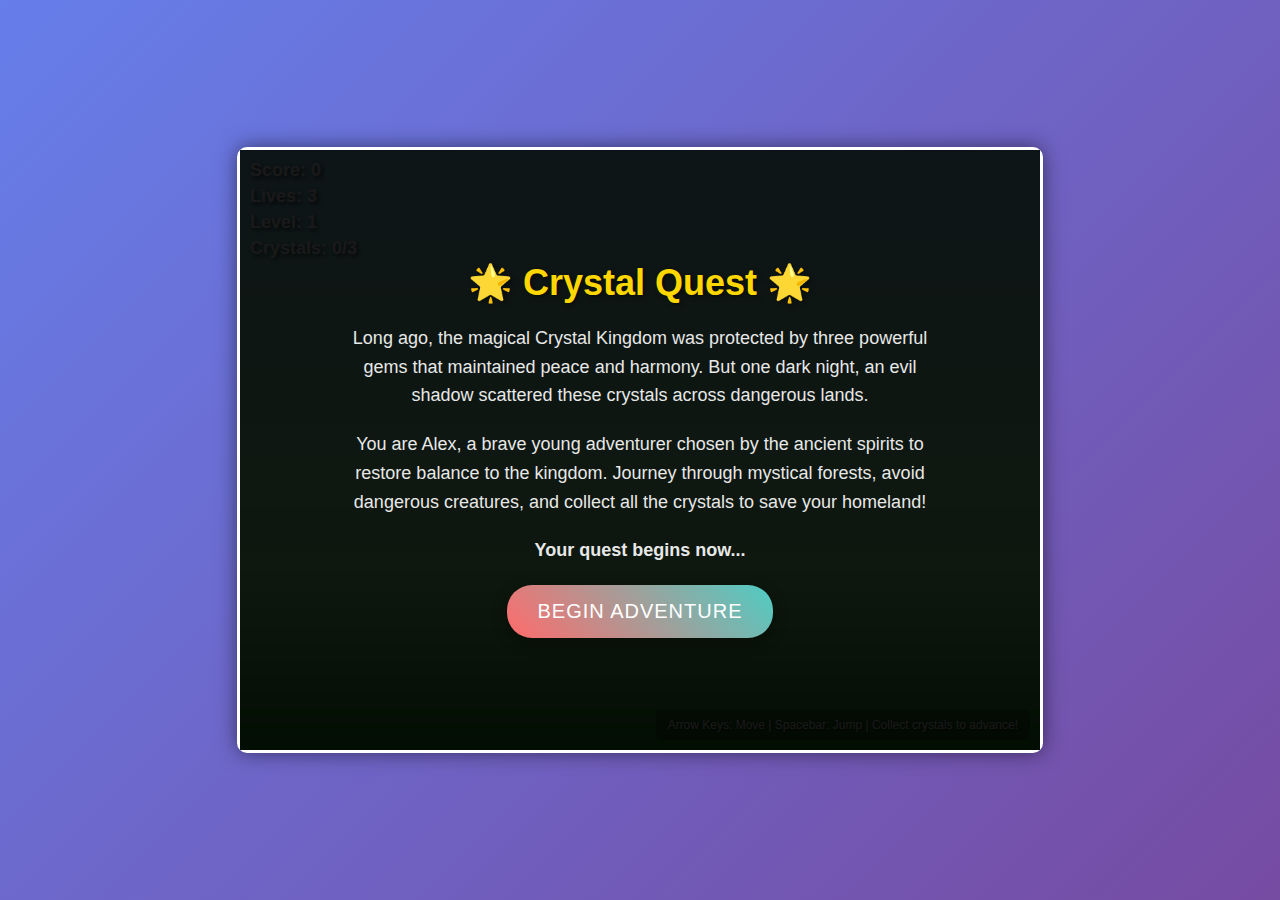
<file: index.html>
<!DOCTYPE html>
<html lang="en">
<head>
    <meta charset="UTF-8">
    <meta name="viewport" content="width=device-width, initial-scale=1.0">
    <title>Crystal Quest - 2D Adventure</title>
    <link rel="stylesheet" href="style.css">
</head>
<body>
    <div id="gameContainer">
        <canvas id="gameCanvas" width="800" height="600"></canvas>
        
        <div id="gameUI">
            <div>Score: <span id="score">0</span></div>
            <div>Lives: <span id="lives">3</span></div>
            <div>Level: <span id="level">1</span></div>
            <div>Crystals: <span id="crystals">0</span>/3</div>
        </div>

        <div id="controls">
            Arrow Keys: Move | Spacebar: Jump | Collect crystals to advance!
        </div>

        <div id="story">
            <h1>🌟 Crystal Quest 🌟</h1>
            <p>
                Long ago, the magical Crystal Kingdom was protected by three powerful gems that maintained peace and harmony. 
                But one dark night, an evil shadow scattered these crystals across dangerous lands.
            </p>
            <p>
                You are Alex, a brave young adventurer chosen by the ancient spirits to restore balance to the kingdom. 
                Journey through mystical forests, avoid dangerous creatures, and collect all the crystals to save your homeland!
            </p>
            <p>
                <strong>Your quest begins now...</strong>
            </p>
            <button id="startButton">Begin Adventure</button>
        </div>
    </div>

    <script src="game.js"></script>
</body>
</html>
</file>
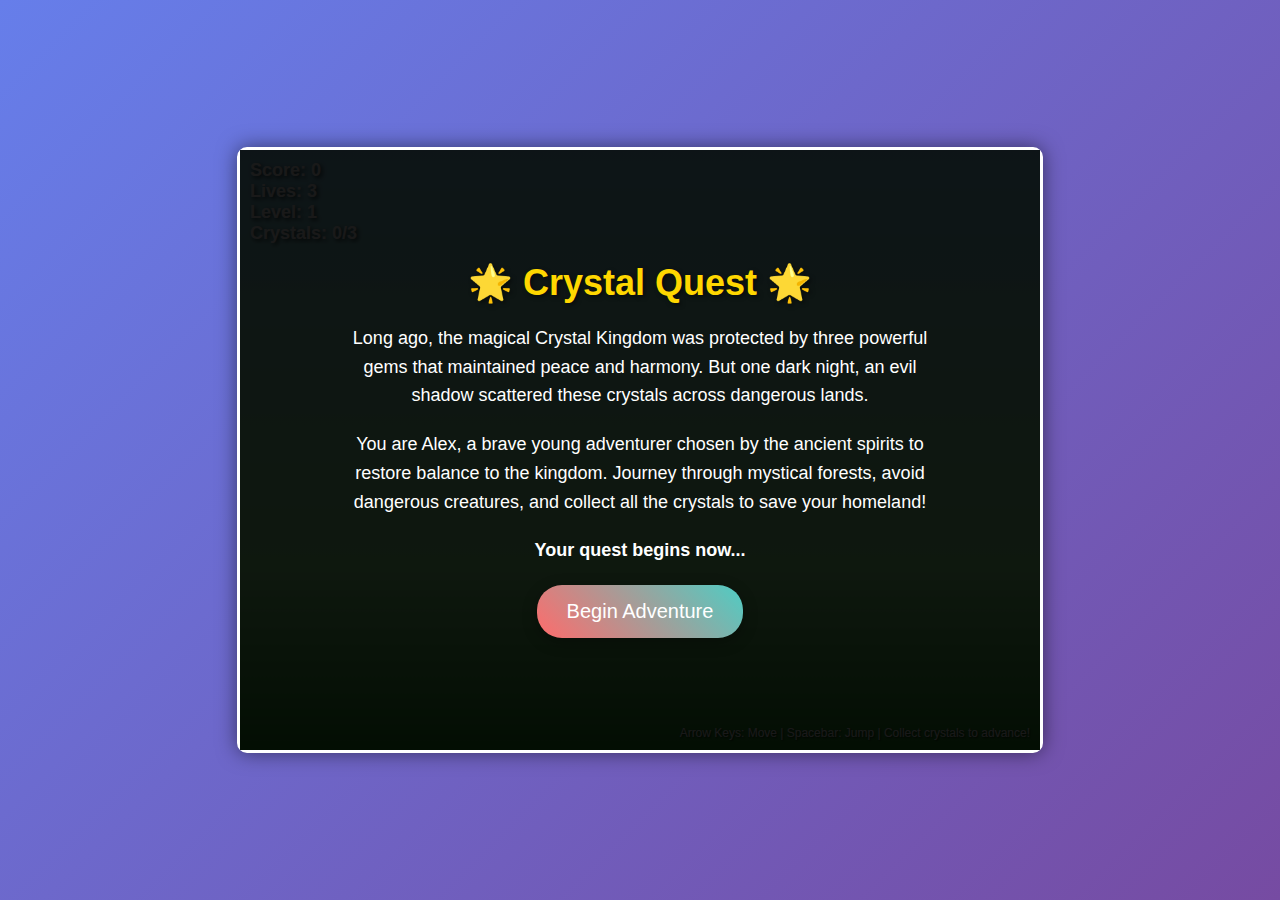
<file: main.html>
<!DOCTYPE html>
<html lang="en">
<head>
    <meta charset="UTF-8">
    <meta name="viewport" content="width=device-width, initial-scale=1.0">
    <title>Crystal Quest - 2D Adventure</title>
    <style>
        * {
            margin: 0;
            padding: 0;
            box-sizing: border-box;
        }

        body {
            background: linear-gradient(135deg, #667eea 0%, #764ba2 100%);
            font-family: 'Arial', sans-serif;
            display: flex;
            justify-content: center;
            align-items: center;
            min-height: 100vh;
            overflow: hidden;
        }

        #gameContainer {
            position: relative;
            border: 3px solid #fff;
            border-radius: 10px;
            box-shadow: 0 0 20px rgba(0,0,0,0.5);
            background: #87CEEB;
        }

        canvas {
            display: block;
            background: linear-gradient(180deg, #87CEEB 0%, #90EE90 70%, #228B22 100%);
        }

        #gameUI {
            position: absolute;
            top: 10px;
            left: 10px;
            color: white;
            font-size: 18px;
            font-weight: bold;
            text-shadow: 2px 2px 4px rgba(0,0,0,0.8);
            z-index: 100;
        }

        #story {
            position: absolute;
            top: 0;
            left: 0;
            right: 0;
            bottom: 0;
            background: rgba(0,0,0,0.9);
            color: white;
            display: flex;
            flex-direction: column;
            justify-content: center;
            align-items: center;
            text-align: center;
            padding: 20px;
            z-index: 1000;
        }

        #story h1 {
            font-size: 36px;
            margin-bottom: 20px;
            color: #FFD700;
            text-shadow: 2px 2px 4px rgba(0,0,0,0.5);
        }

        #story p {
            font-size: 18px;
            line-height: 1.6;
            margin-bottom: 20px;
            max-width: 600px;
        }

        #startButton {
            background: linear-gradient(45deg, #FF6B6B, #4ECDC4);
            border: none;
            color: white;
            padding: 15px 30px;
            font-size: 20px;
            border-radius: 25px;
            cursor: pointer;
            box-shadow: 0 4px 15px rgba(0,0,0,0.3);
            transition: transform 0.3s ease;
        }

        #startButton:hover {
            transform: scale(1.05);
        }

        #controls {
            position: absolute;
            bottom: 10px;
            right: 10px;
            color: white;
            font-size: 12px;
            text-shadow: 1px 1px 2px rgba(0,0,0,0.8);
        }

        .hidden {
            display: none;
        }
    </style>
</head>
<body>
    <div id="gameContainer">
        <canvas id="gameCanvas" width="800" height="600"></canvas>
        
        <div id="gameUI">
            <div>Score: <span id="score">0</span></div>
            <div>Lives: <span id="lives">3</span></div>
            <div>Level: <span id="level">1</span></div>
            <div>Crystals: <span id="crystals">0</span>/3</div>
        </div>

        <div id="controls">
            Arrow Keys: Move | Spacebar: Jump | Collect crystals to advance!
        </div>

        <div id="story">
            <h1>🌟 Crystal Quest 🌟</h1>
            <p>
                Long ago, the magical Crystal Kingdom was protected by three powerful gems that maintained peace and harmony. 
                But one dark night, an evil shadow scattered these crystals across dangerous lands.
            </p>
            <p>
                You are Alex, a brave young adventurer chosen by the ancient spirits to restore balance to the kingdom. 
                Journey through mystical forests, avoid dangerous creatures, and collect all the crystals to save your homeland!
            </p>
            <p>
                <strong>Your quest begins now...</strong>
            </p>
            <button id="startButton">Begin Adventure</button>
        </div>
    </div>

    <script>
        const canvas = document.getElementById('gameCanvas');
        const ctx = canvas.getContext('2d');
        const storyScreen = document.getElementById('story');
        const startButton = document.getElementById('startButton');

        // Game state
        let gameState = 'story';
        let score = 0;
        let lives = 3;
        let level = 1;
        let crystalsCollected = 0;
        let crystalsNeeded = 3;

        // Player object
        const player = {
            x: 50,
            y: 400,
            width: 30,
            height: 40,
            velX: 0,
            velY: 0,
            speed: 5,
            jumpPower: 15,
            grounded: false,
            color: '#FF6B6B',
            direction: 1
        };

        // Platforms
        const platforms = [
            {x: 0, y: 550, width: 200, height: 50},
            {x: 250, y: 450, width: 150, height: 20},
            {x: 450, y: 350, width: 100, height: 20},
            {x: 600, y: 250, width: 200, height: 20},
            {x: 300, y: 200, width: 100, height: 20},
            {x: 0, y: 150, width: 150, height: 20},
            {x: 650, y: 450, width: 150, height: 20}
        ];

        // Crystals
        let crystals = [
            {x: 320, y: 160, width: 20, height: 20, collected: false},
            {x: 470, y: 310, width: 20, height: 20, collected: false},
            {x: 680, y: 210, width: 20, height: 20, collected: false}
        ];

        // Enemies
        let enemies = [
            {x: 260, y: 420, width: 25, height: 25, velX: 2, direction: 1, color: '#8B0000'},
            {x: 610, y: 220, width: 25, height: 25, velX: 1.5, direction: 1, color: '#4B0082'},
            {x: 460, y: 320, width: 25, height: 25, velX: 1, direction: 1, color: '#006400'}
        ];

        // Input handling
        const keys = {};
        
        document.addEventListener('keydown', (e) => {
            keys[e.key] = true;
        });
        
        document.addEventListener('keyup', (e) => {
            keys[e.key] = false;
        });

        startButton.addEventListener('click', () => {
            gameState = 'playing';
            storyScreen.classList.add('hidden');
            gameLoop();
        });

        function updatePlayer() {
            // Handle input
            if (keys['ArrowLeft'] || keys['a']) {
                player.velX = -player.speed;
                player.direction = -1;
            } else if (keys['ArrowRight'] || keys['d']) {
                player.velX = player.speed;
                player.direction = 1;
            } else {
                player.velX *= 0.8; // Friction
            }

            if ((keys[' '] || keys['ArrowUp'] || keys['w']) && player.grounded) {
                player.velY = -player.jumpPower;
                player.grounded = false;
            }

            // Apply gravity
            player.velY += 0.8;
            
            // Update position
            player.x += player.velX;
            player.y += player.velY;

            // Platform collision
            player.grounded = false;
            for (let platform of platforms) {
                if (player.x < platform.x + platform.width &&
                    player.x + player.width > platform.x &&
                    player.y < platform.y + platform.height &&
                    player.y + player.height > platform.y) {
                    
                    if (player.velY > 0) { // Falling
                        player.y = platform.y - player.height;
                        player.velY = 0;
                        player.grounded = true;
                    }
                }
            }

            // Screen boundaries
            if (player.x < 0) player.x = 0;
            if (player.x + player.width > canvas.width) player.x = canvas.width - player.width;
            
            // Fall off screen
            if (player.y > canvas.height) {
                lives--;
                resetPlayer();
            }
        }

        function updateEnemies() {
            enemies.forEach(enemy => {
                enemy.x += enemy.velX * enemy.direction;
                
                // Bounce off platform edges or screen boundaries
                let onPlatform = false;
                for (let platform of platforms) {
                    if (enemy.x > platform.x - enemy.width && 
                        enemy.x < platform.x + platform.width &&
                        enemy.y + enemy.height >= platform.y - 5 &&
                        enemy.y + enemy.height <= platform.y + 5) {
                        onPlatform = true;
                        break;
                    }
                }
                
                if (!onPlatform || enemy.x <= 0 || enemy.x + enemy.width >= canvas.width) {
                    enemy.direction *= -1;
                }

                // Check collision with player
                if (player.x < enemy.x + enemy.width &&
                    player.x + player.width > enemy.x &&
                    player.y < enemy.y + enemy.height &&
                    player.y + player.height > enemy.y) {
                    
                    lives--;
                    resetPlayer();
                }
            });
        }

        function updateCrystals() {
            crystals.forEach(crystal => {
                if (!crystal.collected &&
                    player.x < crystal.x + crystal.width &&
                    player.x + player.width > crystal.x &&
                    player.y < crystal.y + crystal.height &&
                    player.y + player.height > crystal.y) {
                    
                    crystal.collected = true;
                    crystalsCollected++;
                    score += 100;
                    
                    if (crystalsCollected >= crystalsNeeded) {
                        nextLevel();
                    }
                }
            });
        }

        function resetPlayer() {
            player.x = 50;
            player.y = 400;
            player.velX = 0;
            player.velY = 0;
            
            if (lives <= 0) {
                gameState = 'gameover';
            }
        }

        function nextLevel() {
            level++;
            crystalsCollected = 0;
            score += 500;
            
            // Reset crystals
            crystals.forEach(crystal => crystal.collected = false);
            
            // Make enemies faster
            enemies.forEach(enemy => {
                enemy.velX *= 1.2;
            });
            
            resetPlayer();
        }

        function drawPlayer() {
            ctx.fillStyle = player.color;
            ctx.fillRect(player.x, player.y, player.width, player.height);
            
            // Simple face
            ctx.fillStyle = 'white';
            ctx.fillRect(player.x + 5, player.y + 8, 4, 4); // Eye
            ctx.fillRect(player.x + 15, player.y + 8, 4, 4); // Eye
            
            // Direction indicator
            if (player.direction === 1) {
                ctx.fillStyle = 'black';
                ctx.fillRect(player.x + 20, player.y + 8, 2, 4);
            } else {
                ctx.fillStyle = 'black';
                ctx.fillRect(player.x + 8, player.y + 8, 2, 4);
            }
        }

        function drawPlatforms() {
            ctx.fillStyle = '#8B4513';
            platforms.forEach(platform => {
                ctx.fillRect(platform.x, platform.y, platform.width, platform.height);
                
                // Add grass texture
                ctx.fillStyle = '#32CD32';
                ctx.fillRect(platform.x, platform.y, platform.width, 5);
                ctx.fillStyle = '#8B4513';
            });
        }

        function drawCrystals() {
            crystals.forEach(crystal => {
                if (!crystal.collected) {
                    // Animated crystal
                    const time = Date.now() * 0.005;
                    const glow = Math.sin(time) * 0.3 + 0.7;
                    
                    ctx.save();
                    ctx.translate(crystal.x + crystal.width/2, crystal.y + crystal.height/2);
                    ctx.rotate(time);
                    
                    ctx.fillStyle = `rgba(255, 215, 0, ${glow})`;
                    ctx.fillRect(-crystal.width/2, -crystal.height/2, crystal.width, crystal.height);
                    
                    ctx.fillStyle = `rgba(255, 255, 255, ${glow * 0.8})`;
                    ctx.fillRect(-crystal.width/4, -crystal.height/4, crystal.width/2, crystal.height/2);
                    
                    ctx.restore();
                }
            });
        }

        function drawEnemies() {
            enemies.forEach(enemy => {
                ctx.fillStyle = enemy.color;
                ctx.fillRect(enemy.x, enemy.y, enemy.width, enemy.height);
                
                // Simple enemy face
                ctx.fillStyle = 'red';
                ctx.fillRect(enemy.x + 5, enemy.y + 5, 3, 3);
                ctx.fillRect(enemy.x + 15, enemy.y + 5, 3, 3);
            });
        }

        function drawUI() {
            document.getElementById('score').textContent = score;
            document.getElementById('lives').textContent = lives;
            document.getElementById('level').textContent = level;
            document.getElementById('crystals').textContent = crystalsCollected;
        }

        function drawGameOver() {
            ctx.fillStyle = 'rgba(0, 0, 0, 0.8)';
            ctx.fillRect(0, 0, canvas.width, canvas.height);
            
            ctx.fillStyle = 'white';
            ctx.font = '48px Arial';
            ctx.textAlign = 'center';
            ctx.fillText('Game Over', canvas.width/2, canvas.height/2 - 50);
            
            ctx.font = '24px Arial';
            ctx.fillText(`Final Score: ${score}`, canvas.width/2, canvas.height/2 + 20);
            ctx.fillText('Refresh to play again', canvas.width/2, canvas.height/2 + 60);
            
            ctx.textAlign = 'start';
        }

        function gameLoop() {
            if (gameState !== 'playing' && gameState !== 'gameover') return;
            
            // Clear canvas
            ctx.clearRect(0, 0, canvas.width, canvas.height);
            
            if (gameState === 'playing') {
                updatePlayer();
                updateEnemies();
                updateCrystals();
                
                drawPlatforms();
                drawCrystals();
                drawEnemies();
                drawPlayer();
                drawUI();
            } else if (gameState === 'gameover') {
                drawGameOver();
                return;
            }
            
            requestAnimationFrame(gameLoop);
        }
    </script>
</body>
</html>
</file>
<file: style.css>
/* Global Styles */
* {
    margin: 0;
    padding: 0;
    box-sizing: border-box;
}

body {
    background: linear-gradient(135deg, #667eea 0%, #764ba2 100%);
    font-family: 'Arial', sans-serif;
    display: flex;
    justify-content: center;
    align-items: center;
    min-height: 100vh;
    overflow: hidden;
}

/* Game Container */
#gameContainer {
    position: relative;
    border: 3px solid #fff;
    border-radius: 10px;
    box-shadow: 0 0 20px rgba(0,0,0,0.5);
    background: #87CEEB;
}

/* Canvas Styling */
canvas {
    display: block;
    background: linear-gradient(180deg, #87CEEB 0%, #90EE90 70%, #228B22 100%);
}

/* Game UI Elements */
#gameUI {
    position: absolute;
    top: 10px;
    left: 10px;
    color: white;
    font-size: 18px;
    font-weight: bold;
    text-shadow: 2px 2px 4px rgba(0,0,0,0.8);
    z-index: 100;
}

#gameUI div {
    margin-bottom: 5px;
}

/* Story Screen */
#story {
    position: absolute;
    top: 0;
    left: 0;
    right: 0;
    bottom: 0;
    background: rgba(0,0,0,0.9);
    color: white;
    display: flex;
    flex-direction: column;
    justify-content: center;
    align-items: center;
    text-align: center;
    padding: 20px;
    z-index: 1000;
}

#story h1 {
    font-size: 36px;
    margin-bottom: 20px;
    color: #FFD700;
    text-shadow: 2px 2px 4px rgba(0,0,0,0.5);
    animation: glow 2s ease-in-out infinite alternate;
}

#story p {
    font-size: 18px;
    line-height: 1.6;
    margin-bottom: 20px;
    max-width: 600px;
    opacity: 0.9;
}

/* Start Button */
#startButton {
    background: linear-gradient(45deg, #FF6B6B, #4ECDC4);
    border: none;
    color: white;
    padding: 15px 30px;
    font-size: 20px;
    border-radius: 25px;
    cursor: pointer;
    box-shadow: 0 4px 15px rgba(0,0,0,0.3);
    transition: all 0.3s ease;
    text-transform: uppercase;
    letter-spacing: 1px;
}

#startButton:hover {
    transform: scale(1.05);
    box-shadow: 0 6px 20px rgba(0,0,0,0.4);
}

#startButton:active {
    transform: scale(0.98);
}

/* Controls Instructions */
#controls {
    position: absolute;
    bottom: 10px;
    right: 10px;
    color: white;
    font-size: 12px;
    text-shadow: 1px 1px 2px rgba(0,0,0,0.8);
    background: rgba(0,0,0,0.3);
    padding: 8px 12px;
    border-radius: 5px;
    z-index: 50;
}

/* Animations */
@keyframes glow {
    from {
        text-shadow: 2px 2px 4px rgba(0,0,0,0.5), 0 0 10px #FFD700;
    }
    to {
        text-shadow: 2px 2px 4px rgba(0,0,0,0.5), 0 0 20px #FFD700, 0 0 30px #FFD700;
    }
}

/* Responsive Design */
@media (max-width: 900px) {
    #gameContainer {
        margin: 10px;
    }
    
    canvas {
        max-width: 100%;
        height: auto;
    }
    
    #story h1 {
        font-size: 28px;
    }
    
    #story p {
        font-size: 16px;
    }
    
    #gameUI {
        font-size: 16px;
    }
}

@media (max-width: 600px) {
    #story h1 {
        font-size: 24px;
    }
    
    #story p {
        font-size: 14px;
    }
    
    #startButton {
        font-size: 18px;
        padding: 12px 24px;
    }
    
    #controls {
        font-size: 10px;
        bottom: 5px;
        right: 5px;
    }
}

/* Utility Classes */
.hidden {
    display: none !important;
}

.fade-in {
    animation: fadeIn 0.5s ease-in;
}

@keyframes fadeIn {
    from { opacity: 0; }
    to { opacity: 1; }
}
</file>
